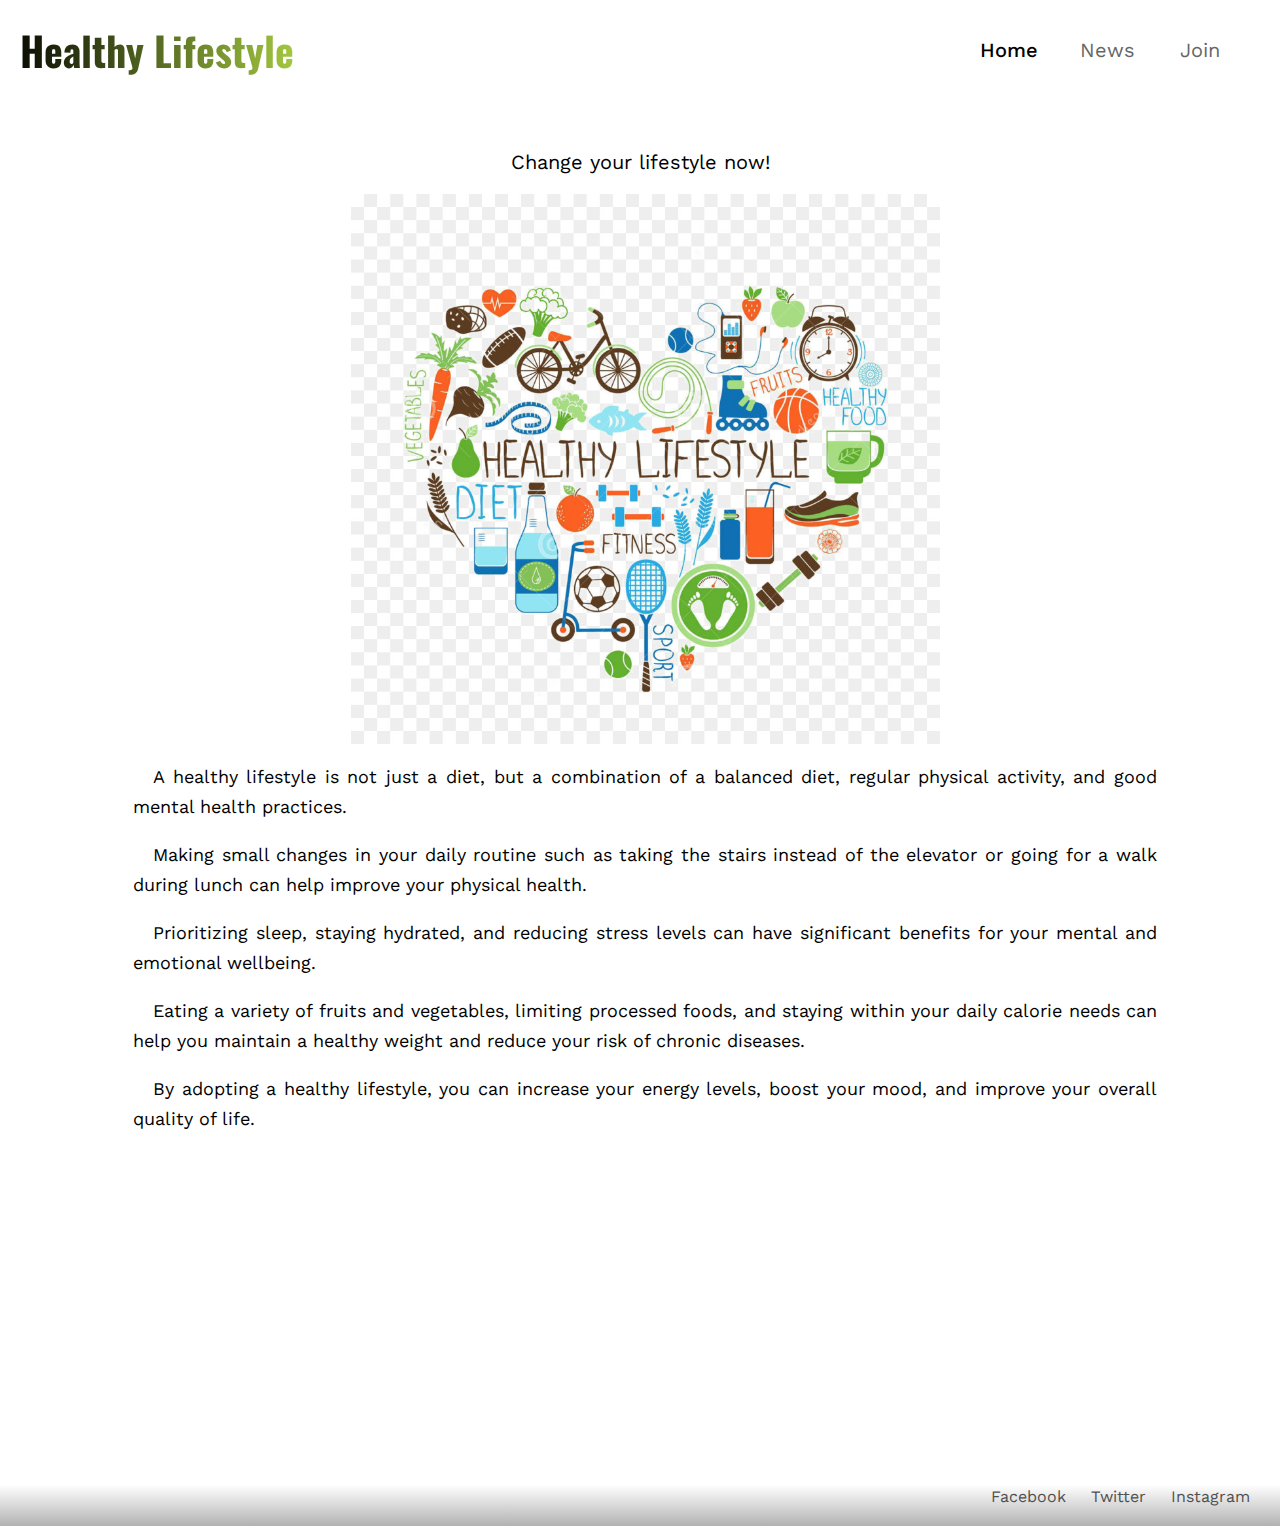
<file: index.html>
<!DOCTYPE html>
<html lang="en">
  <head>
    <meta
      name="description"
      content="This is a webpage about lifestyle, covering topics such as health, diet and fitness"
    />
    <meta name="viewport" content="width=device-width, initial-scale=1.0" />
    <meta name="keywords" content="health, fitness, exercise, diet" />
    <meta charset="UTF-8" />
    <title>Healthy Lifestyle</title>
    <link rel="stylesheet" href="assets/css/styles.css" />
    <link rel="stylesheet" href="assets/css/index.css" />
    <link rel="icon" href="assets/icon/pineapple.png" type="image/png" />
  </head>
  <body>
    <header>
      <a href="index.html">
        <h1 id="logo">Healthy Lifestyle</h1>
      </a>
      <nav>
        <a href="index.html" class="disabled-a">Home</a>
        <a href="news.html">News</a>
        <a href="join.html">Join</a>
      </nav>
    </header>

    <main>Change your lifestyle now!</main>

    <section class="comment">
      <div id="hero-image"></div>
      <p>
        A healthy lifestyle is not just a diet, but a combination of a balanced
        diet, regular physical activity, and good mental health practices.
      </p>
      <p>
        Making small changes in your daily routine such as taking the stairs
        instead of the elevator or going for a walk during lunch can help
        improve your physical health.
      </p>
      <p>
        Prioritizing sleep, staying hydrated, and reducing stress levels can
        have significant benefits for your mental and emotional wellbeing.
      </p>
      <p>
        Eating a variety of fruits and vegetables, limiting processed foods, and
        staying within your daily calorie needs can help you maintain a healthy
        weight and reduce your risk of chronic diseases.
      </p>
      <p>
        By adopting a healthy lifestyle, you can increase your energy levels,
        boost your mood, and improve your overall quality of life.
      </p>
    </section>

    <section>
      <div>
        <iframe
          width="560"
          height="315"
          src="https://www.youtube.com/embed/Cg_GW7yhq20"
          title="YouTube video player"
          frameborder="0"
          allow="accelerometer; autoplay; clipboard-write; encrypted-media; gyroscope; picture-in-picture; web-share"
          allowfullscreen
        ></iframe>
      </div>
    </section>

    <footer>
      <div class="social-buttons">
        <a href="http://facebook.com/" target="_blank" class="facebook"
          >Facebook</a
        >
        <a href="http://twitter.com/" target="_blank" class="twitter"
          >Twitter</a
        >
        <a href="http://instagram.com/" target="_blank" class="instagram"
          >Instagram</a
        >
      </div>
    </footer>
  </body>
</html>
</file>
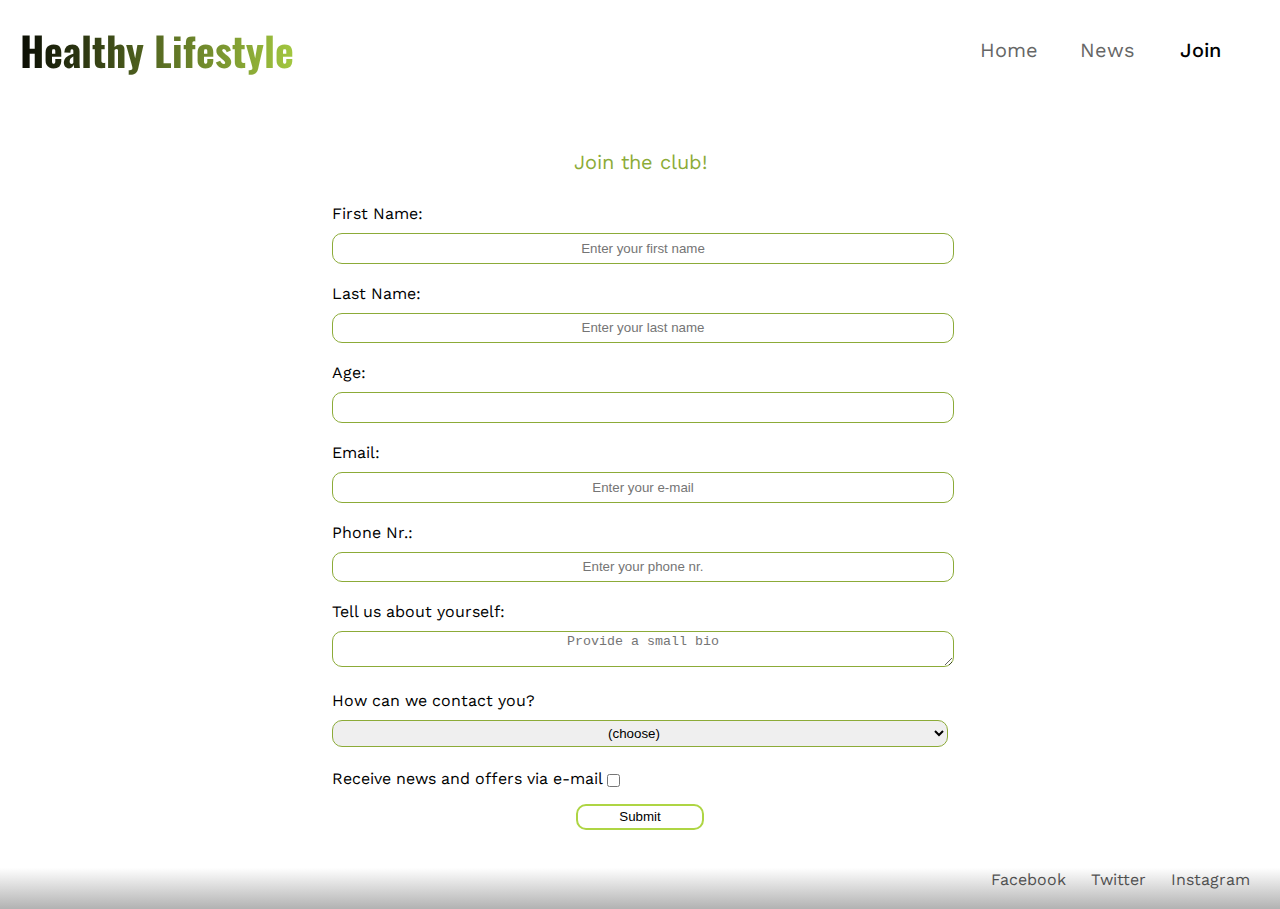
<file: join.html>
<!DOCTYPE html>
<html lang="en">
  <head>
    <meta
      name="description"
      content="This is a webpage about lifestyle, covering topics such as health, diet and fitness"
    />
    <meta name="viewport" content="width=device-width, initial-scale=1.0" />
    <meta name="keywords" content="health, fitness, excercise, diet" />
    <meta charset="UTF-8" />
    <title>Healthy Lifestyle</title>
    <link rel="stylesheet" href="assets/css/styles.css" />
    <link rel="stylesheet" href="assets/css/join.css" />
    <link rel="icon" href="assets/icon/pineapple.png" type="image/png" />
  </head>
  <body>
    <header>
      <a href="index.html">
        <h1 id="logo">Healthy Lifestyle</h1>
      </a>
      <nav>
        <a href="index.html">Home</a>
        <a href="news.html">News</a>
        <a href="join.html" class="disabled-a">Join</a>
      </nav>
    </header>

    <main>Join the club!</main>

    <form action="/submit-form.php" method="post">
      <fieldset>
        <label for="fname"
          >First Name:
          <input
            name="fname"
            id="fname"
            type="text"
            placeholder="Enter your first name"
            required
          />
        </label>

        <label for="lname"
          >Last Name:
          <input
            name="lname"
            id="lname"
            type="text"
            placeholder="Enter your last name"
            required
          />
        </label>

        <label for="age"
          >Age:
          <input
            name="age"
            id="age"
            type="number"
            min="16"
            max="120"
            required
          />
        </label>

        <label for="email"
          >Email:
          <input
            name="email"
            id="email"
            type="email"
            placeholder="Enter your e-mail"
            required
          />
        </label>

        <label for="phone"
          >Phone Nr.:
          <input
            name="phone"
            id="phone"
            type="tel"
            placeholder="Enter your phone nr."
            required
          />
        </label>

        <label for="about-yourself"
          >Tell us about yourself:
          <textarea
            name="about-yourself"
            id="about-yourself"
            placeholder="Provide a small bio"
          ></textarea>
        </label>
      </fieldset>

      <fieldset>
        <label for="contact-preference">
          How can we contact you?
          <select name="contact-preference" id="contact-preference">
            <option value="">(choose)</option>
            <option value="1">Phone</option>
            <option value="2">E-mail</option>
          </select>
        </label>

        <label for="news-and-offers"
          >Receive news and offers via e-mail
          <input name="news-and-offers" id="news-and-offers" type="checkbox" />
        </label>
      </fieldset>

      <input type="submit" value="Submit" />
    </form>

    <footer>
      <div class="social-buttons">
        <a href="http://facebook.com/" target="_blank" class="facebook"
          >Facebook</a
        >

        <a href="http://twitter.com/" target="_blank" class="twitter"
          >Twitter</a
        >

        <a href="http://instagram.com/" target="_blank" class="instagram"
          >Instagram</a
        >
      </div>
    </footer>
  </body>
</html>
</file>
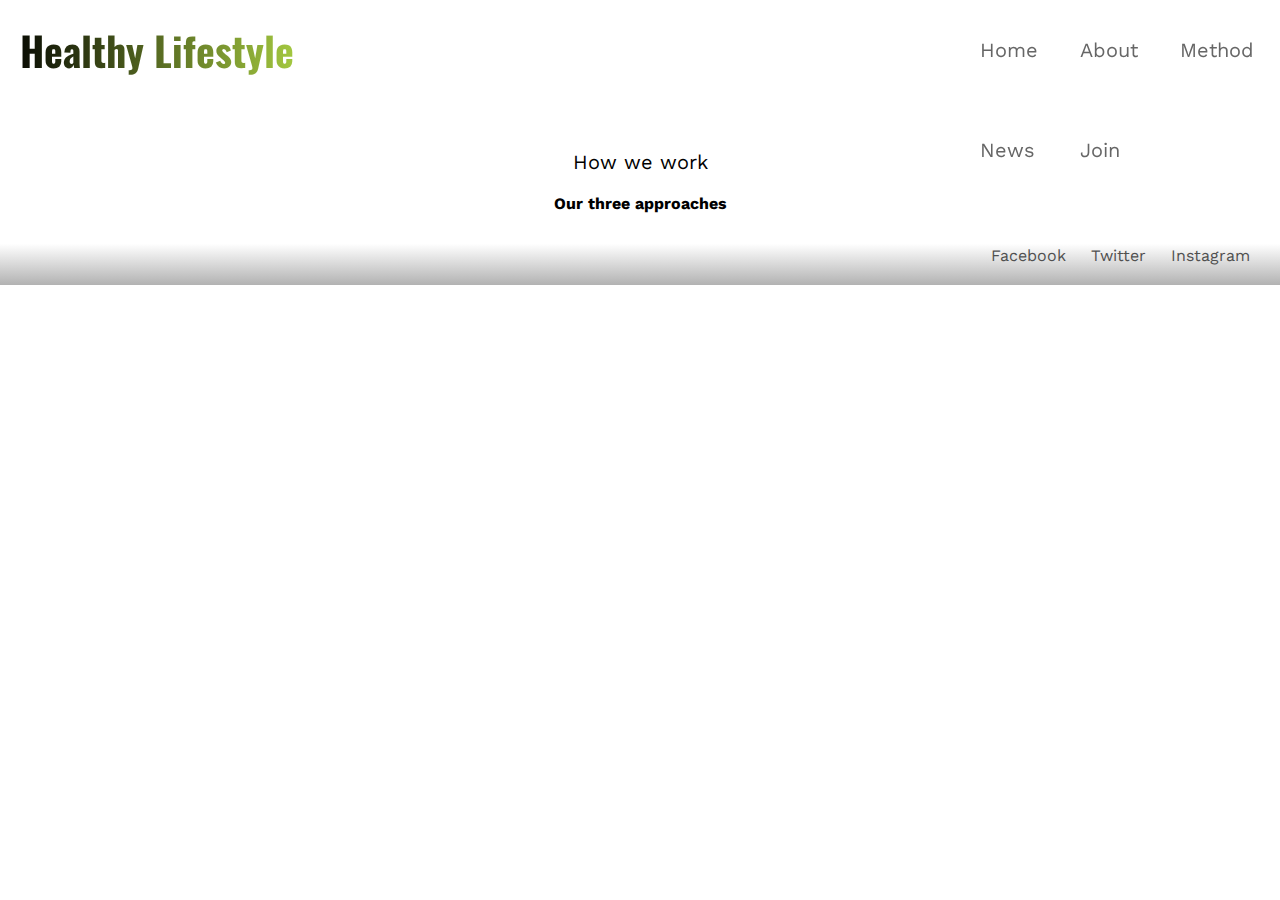
<file: method.html>
<!DOCTYPE html>
<html lang="en">
  <head>
    <meta
      name="description"
      content="This is a webpage about lifestyle, covering topics such as health, diet and fitness"
    />
    <meta name="viewport" content="width=device-width, initial-scale=1.0" />
    <meta name="keywords" content="health, fitness, excercise, diet" />
    <meta charset="UTF-8" />
    <title>Healthy Lifestyle</title>
    <link rel="stylesheet" href="assets/css/styles.css" />
  </head>
  <body>
    <header>
      <a href="index.html">
        <h1 id="logo">Healthy Lifestyle</h1>
      </a>
      <nav>
        <a href="index.html">Home</a>
        <a href="about.html">About</a>
        <a href="method.html">Method</a>
        <a href="news.html">News</a>
        <a href="join.html">Join</a>
      </nav>
    </header>

    <main>How we work</main>

    <section>
      <h2>Our three approaches</h2>
   
    
    </section>
   <section>      <div class="icons"></div>
   </section>





    <footer>
      <div class="social-buttons"></div>
      <a href="http://facebook.com/" class="facebook">Facebook</a>
      <a href="http://twitter.com/" class="twitter">Twitter</a>
      <a href="http://instagram.com/" class="instagram">Instagram</a>
    </div>
    </footer>
  </body>
</html>
</file>
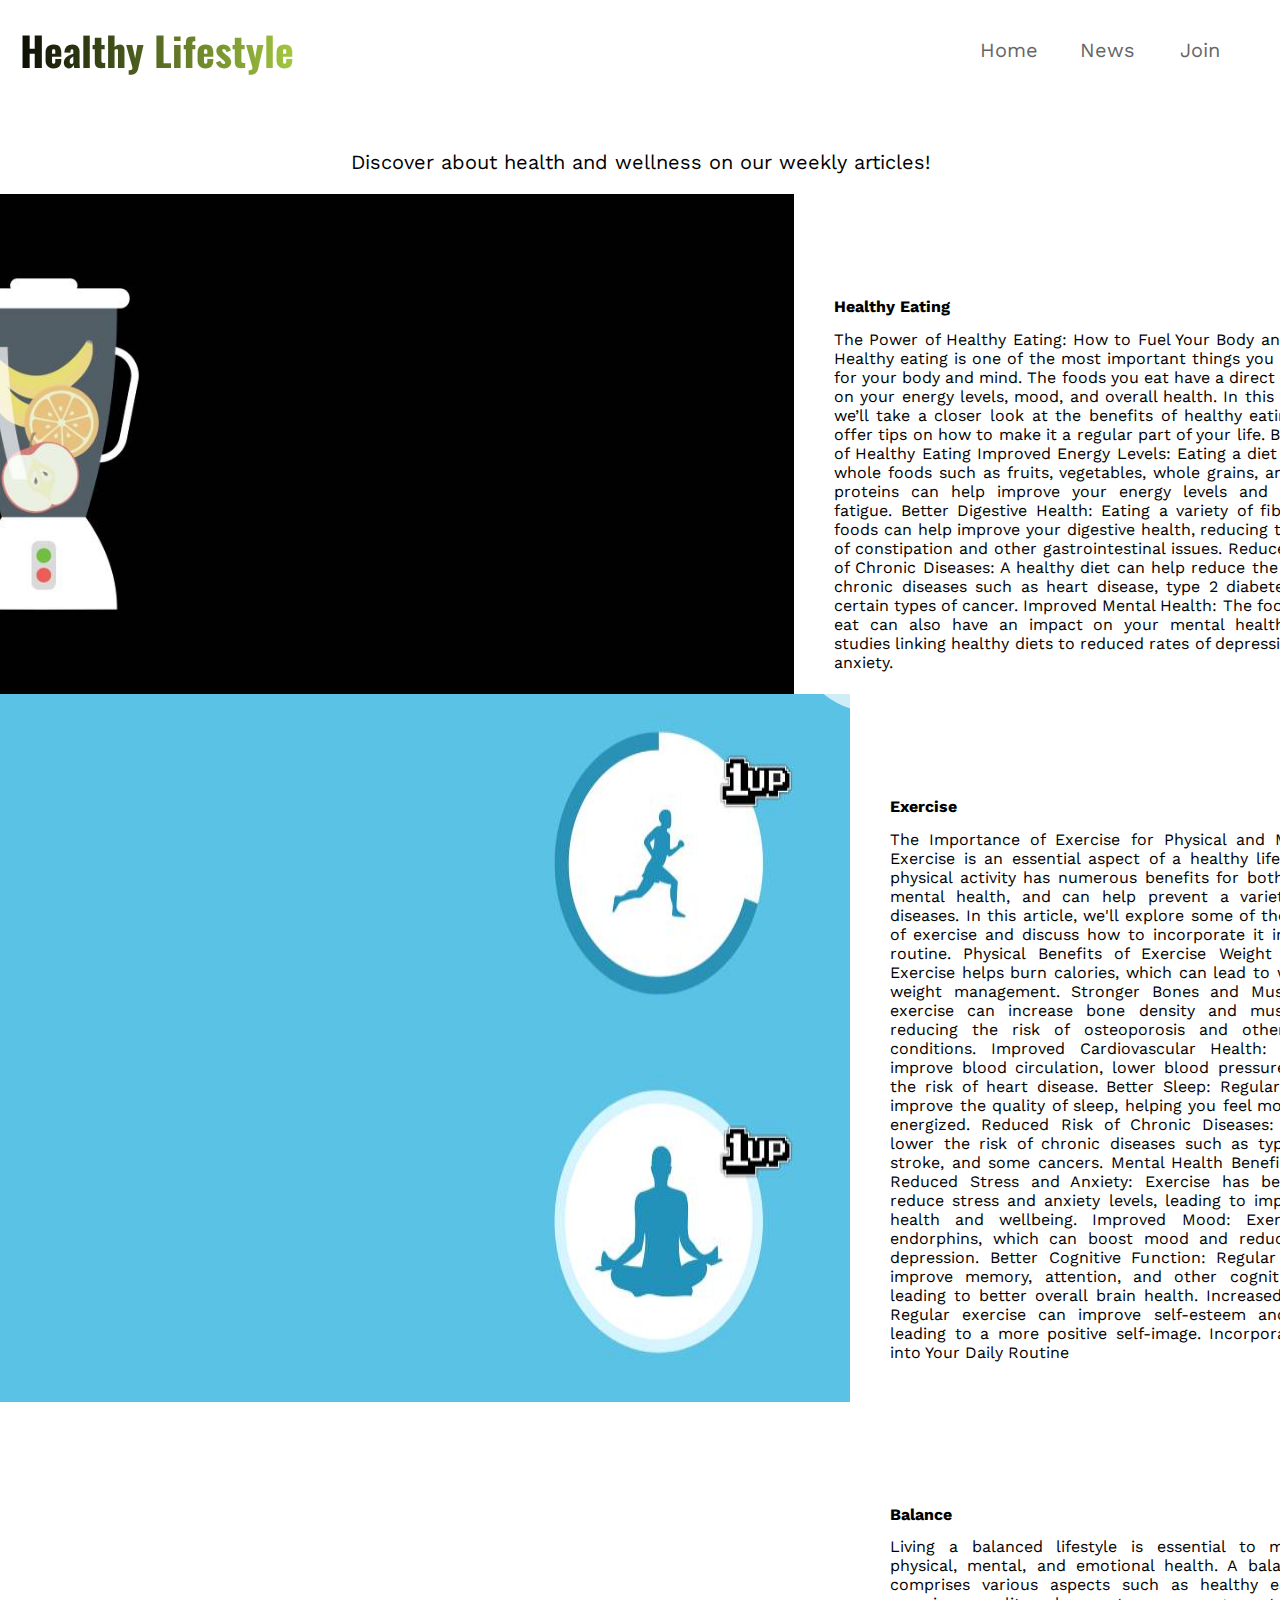
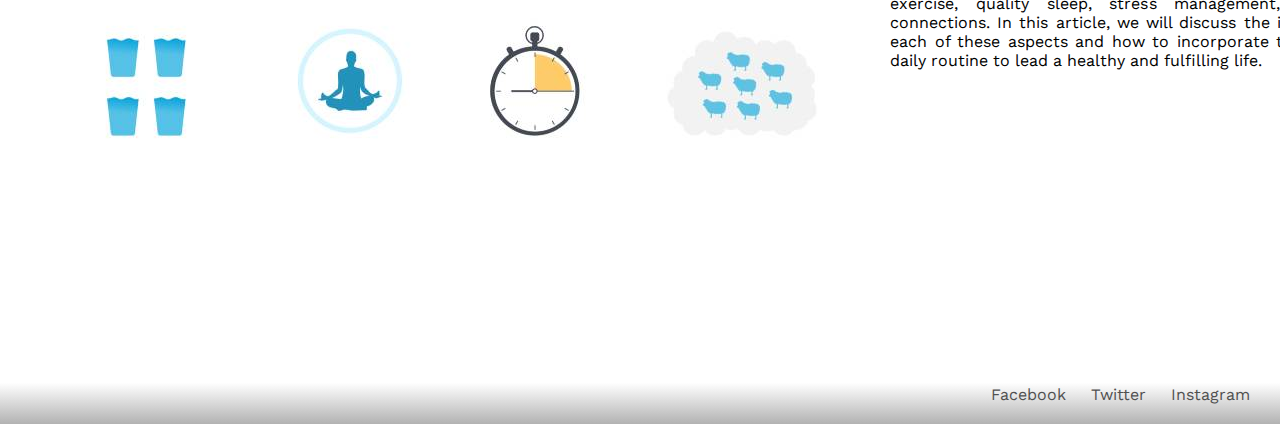
<file: news.html>
<!DOCTYPE html>
<html lang="en">
  <head>
    <meta
      name="description"
      content="This is a webpage about lifestyle, covering topics such as health, diet and fitness"
    />
    <meta name="viewport" content="width=device-width, initial-scale=1.0" />
    <meta name="keywords" content="health, fitness, exercise, diet" />
    <meta charset="UTF-8" />
    <title>Healthy Lifestyle</title>
    <link rel="stylesheet" href="assets/css/styles.css" />
    <link rel="stylesheet" href="assets/css/news.css" />
    <link rel="icon" href="assets/icon/pineapple.png" type="image/png" />
  </head>
  <body>
    <header>
      <a href="index.html">
        <h1 id="logo">Healthy Lifestyle</h1>
      </a>
      <nav>
        <a href="index.html">Home</a>
        <a href="news.html">News</a>
        <a href="join.html">Join</a>
      </nav>
    </header>

    <main>Discover about health and wellness on our weekly articles!</main>

    <section>
      <div class="image-container">
        <img
          src="assets/images/eat-healthy.jpg"
          alt="Blender with healthy food"
        />
        <div class="article-container">
          <article>
            <h2>Healthy Eating</h2>
            The Power of Healthy Eating: How to Fuel Your Body and Mind Healthy
            eating is one of the most important things you can do for your body
            and mind. The foods you eat have a direct impact on your energy
            levels, mood, and overall health. In this article, we’ll take a
            closer look at the benefits of healthy eating and offer tips on how
            to make it a regular part of your life. Benefits of Healthy Eating
            Improved Energy Levels: Eating a diet rich in whole foods such as
            fruits, vegetables, whole grains, and lean proteins can help improve
            your energy levels and reduce fatigue. Better Digestive Health:
            Eating a variety of fiber-rich foods can help improve your digestive
            health, reducing the risk of constipation and other gastrointestinal
            issues. Reduced Risk of Chronic Diseases: A healthy diet can help
            reduce the risk of chronic diseases such as heart disease, type 2
            diabetes, and certain types of cancer. Improved Mental Health: The
            foods you eat can also have an impact on your mental health, with
            studies linking healthy diets to reduced rates of depression and
            anxiety.
          </article>
        </div>
      </div>
    </section>

    <section class="image-container2">
      <div>
        <img
          src="assets/images/exercise.jpg"
          alt="Picture with 2 person silhouettes. The top one running, the bottom one meditating."
        />
        <div class="article-container2">
          <article>
            <h2>Exercise</h2>
            The Importance of Exercise for Physical and Mental Health Exercise
            is an essential aspect of a healthy lifestyle. Regular physical
            activity has numerous benefits for both physical and mental health,
            and can help prevent a variety of chronic diseases. In this article,
            we'll explore some of the key benefits of exercise and discuss how
            to incorporate it into your daily routine. Physical Benefits of
            Exercise Weight Management: Exercise helps burn calories, which can
            lead to weight loss or weight management. Stronger Bones and
            Muscles: Regular exercise can increase bone density and muscle
            strength, reducing the risk of osteoporosis and other age-related
            conditions. Improved Cardiovascular Health: Exercise can improve
            blood circulation, lower blood pressure, and reduce the risk of
            heart disease. Better Sleep: Regular exercise can improve the
            quality of sleep, helping you feel more rested and energized.
            Reduced Risk of Chronic Diseases: Exercise can lower the risk of
            chronic diseases such as type 2 diabetes, stroke, and some cancers.
            Mental Health Benefits of Exercise Reduced Stress and Anxiety:
            Exercise has been shown to reduce stress and anxiety levels, leading
            to improved mental health and wellbeing. Improved Mood: Exercise
            releases endorphins, which can boost mood and reduce feelings of
            depression. Better Cognitive Function: Regular exercise can improve
            memory, attention, and other cognitive functions, leading to better
            overall brain health. Increased Self-Esteem: Regular exercise can
            improve self-esteem and confidence, leading to a more positive
            self-image. Incorporating Exercise into Your Daily Routine
          </article>
        </div>
      </div>
    </section>

    <section class="image-container3">
      <div>
        <img
          src="assets/images/icons.jpg"
          alt="Picture with 5 icons. From left to right: Person silhouette running, glasses of water, person silhouette meditating, clock, cloud with sheeps inside."
        />
        <div class="article-container3">
          <article>
            <h2>Balance</h2>
            Living a balanced lifestyle is essential to maintain good physical,
            mental, and emotional health. A balanced lifestyle comprises various
            aspects such as healthy eating, regular exercise, quality sleep,
            stress management, and social connections. In this article, we will
            discuss the importance of each of these aspects and how to
            incorporate them into our daily routine to lead a healthy and
            fulfilling life.
          </article>
        </div>
      </div>
    </section>

    <footer>
      <div class="social-buttons">
        <a href="http://facebook.com/" target="_blank" class="facebook"
          >Facebook</a
        >
        <a href="http://twitter.com/" target="_blank" class="twitter"
          >Twitter</a
        >
        <a href="http://instagram.com/" target="_blank" class="instagram"
          >Instagram</a
        >
      </div>
    </footer>
  </body>
</html>
</file>
<file: assets/css/styles.css>
@import url("https://fonts.googleapis.com/css2?family=Oswald:wght@500&family=Work+Sans:wght@400;500&display=swap");

/* SHARED STYLES */

:root {
  --header-height: 100px;
  --button-size: 100px;
  --nav-width: 300px;
  --font-size: 20px;
}

body {
  background-color: #ffffff;
  margin: 0;
  font-family: "Work Sans", sans-serif;
}

#logo {
  float: left;
  padding: 20px;
  margin: 0 auto;
  font-family: "Oswald", sans-serif;
  background-image: linear-gradient(to left, #aed544, black);
  -webkit-background-clip: text;
  -moz-background-clip: text;
  background-clip: text;
  color: transparent;
}

header {
  position: fixed;
  top: 0;
  z-index: 2;
  background-color: white;
  width: 100%;
  height: var(--header-height);
  font-size: var(--font-size);
  user-select: none;
}

a {
  color: #505050;
  text-decoration: none;
}

a:hover {
  color: #aed544;
}

.disabled-a {
  pointer-events: none;
  font-weight: 500;
  color: black;
}

nav {
  float: right;
  height: var(--header-height);
  width: var(--nav-width);
}

nav a {
  color: #666666;
  width: var(--button-size);
  height: var(--button-size);
  display: block;
  float: left;
  line-height: var(--button-size);
}

main {
  text-align: center;
  font-size: 20px;
  margin-top: 150px;
  margin-bottom: 20px;
}

h2 {
  font-size: 16px;
}

section {
  text-align: center;
}

section > div {
  display: flex;
  justify-content: center;
}

footer {
  bottom: 0;
  right: 0;
  padding: 20px;
  text-align: right;
  background: linear-gradient(to top, rgba(0, 0, 0, 0.3), white 70%);
  width: 100%;
  box-sizing: border-box;
}

footer a {
  padding: 10px;
}

footer a:hover {
  color: black;
  font-weight: bold;
}

@media (max-width: 650px) {
  :root {
    --header-height: 50px;
    --nav-width: 150px;
    --font-size: 15px;
    --button-size: 50px;
  }

  #logo {
    font-size: 16px;
    padding: 10px;
  }

  footer {
    font-size: 13px;
  }
}
</file>
<file: assets/css/index.css>
#hero-image {
  height: 550px;
  width: 100%;
  background: url(../images/healthy-lifestyle.jpg) no-repeat center center;
  background-size: contain;
  position: relative;
}

.comment {
  width: 80%;
  text-align: justify;
  margin: 0 auto;
  font-size: 18px;
  line-height: 30px;
  text-indent: 20px;
  padding-left: 10px;
}

#yvideo {
  width: 560px;
  height: 315px;
  padding: 20px;
}

#photos img {
  max-width: 100%;
  height: auto;
}
</file>
<file: assets/css/join.css>
main {
  animation-name: rotate-back-and-forth;
  animation-duration: 1s;
  animation-iteration-count: infinite;
  animation-direction: alternate;
  color: #8cab38;
}

label {
  display: block;
  padding: 10px;
}

form {
  margin: 0 auto;
  max-width: 50%;
  min-width: 50%;
  padding-bottom: 20px;
}

input[type="submit"] {
  display: block;
  width: 20%;
  margin: auto;
  height: 2em;
  background-color: #ffffff;
  border: 2px solid #aed544;
}

fieldset {
  padding: 0px;
  border: none;
}

input,
textarea,
select {
  min-height: 2em;
  text-align: center;
  width: 100%;
  margin: 10px 0px 0px 0px;
  border: 1px solid #8cab38;
  border-radius: 10px;
}

input:focus,
textarea:focus {
  outline: 2px solid #aed544;
}

#news-and-offers {
  vertical-align: middle;
  margin: 0 10px 0 0;
  width: unset;
}

@keyframes rotate-back-and-forth {
  0% {
    transform: rotate(-10deg);
  }

  50% {
    transform: rotate(10deg);
  }

  100% {
    transform: rotate(-10deg);
  }
}

@media (max-width: 650px) {
  input[type="submit"] {
    display: block;
    width: 50%;
    margin: auto;
    height: 2em;
    background-color: #ffffff;
    border: 2px solid #aed544;
  }
}
</file>
<file: assets/css/news.css>
.image-container {
  width: 100%;
  height: 500px;
  background-repeat: no-repeat;
  background-position: left center;
  background-size: cover;
}

.image1 {
  background-image: url(../images/eat-healthy.jpg);
}
.image2 {
  background-image: url(../images/exercise.jpg);
}
.image3 {
  background-image: url(../images/icons.jpg);
}

article {
  position: relative;
  padding: 40px;
  width: 500px;
  text-align: justify;
  background-color: rgba(255, 255, 255, 0.7);
  margin-top: 50px;
  border-radius: 80px;
}

.article1 {
  position: absolute;
  right: 50px;
}

.article2 {
  position: absolute;
  left: 50px;
}
.article3 {
  position: initial;
  margin-top: initial;
  width: 90%;
}

@media (max-width: 650px) {
  article {
    margin-top: 30px;
    padding: 20px;
    border-radius: 40px;
    width: 200px;
    height: 70%;
  }

  .article1,
  .article2,
  .article3 {
    position: initial;
    font-size: 14px;
  }
}
</file>
